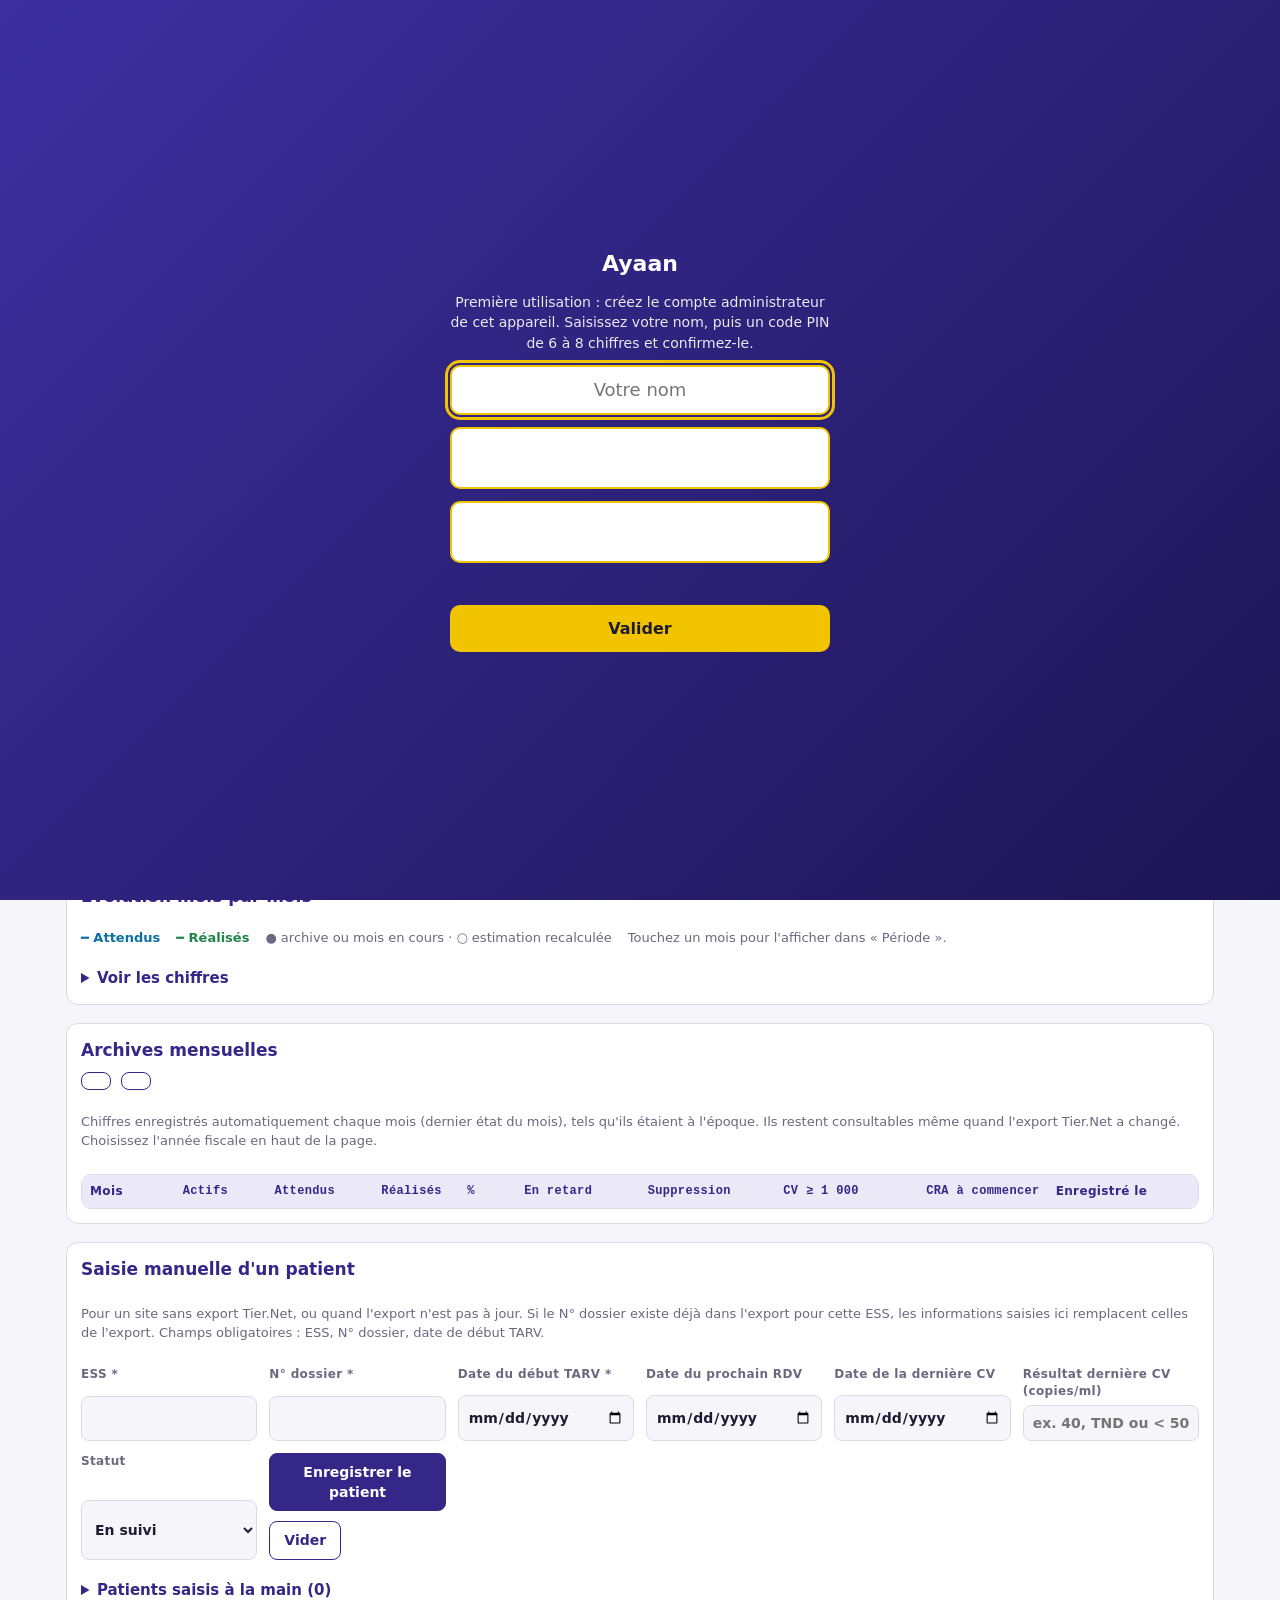
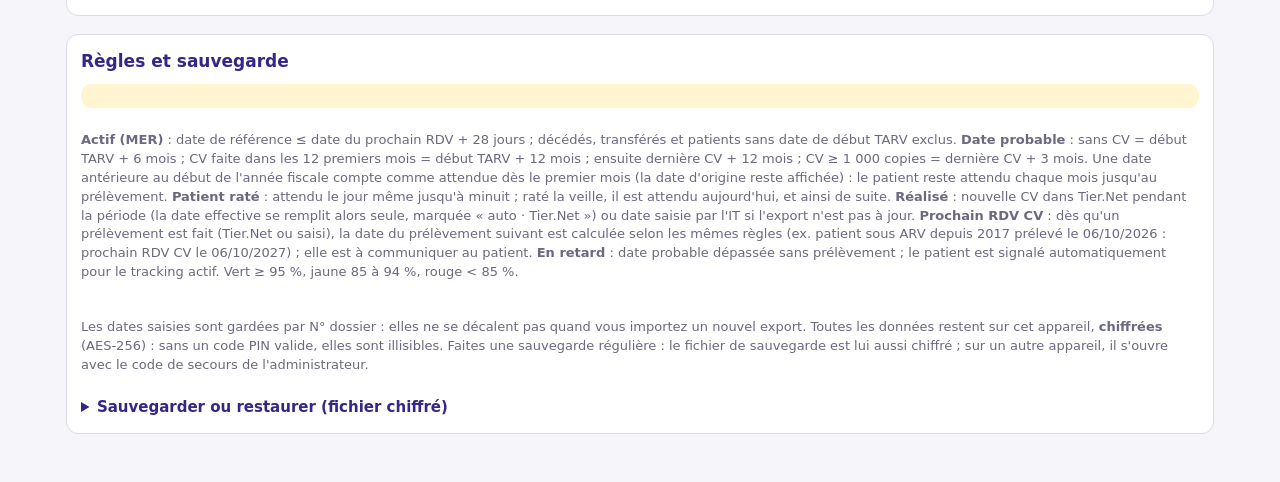
<file: index.html>
<!doctype html>
<html lang="fr">
<head>
<meta charset="utf-8">
<meta name="viewport" content="width=device-width, initial-scale=1, viewport-fit=cover">
<meta http-equiv="Content-Security-Policy" content="default-src 'self'; script-src 'self'; style-src 'self' 'unsafe-inline'; img-src 'self' data: blob:; worker-src 'self'; connect-src 'self'; font-src 'self'; manifest-src 'self'; object-src 'none'; base-uri 'none'; form-action 'none'">
<meta name="referrer" content="no-referrer">
<link rel="icon" href="[data-uri]">
<title>Ayaan Suivi CV</title>
<link rel="manifest" href="manifest.webmanifest">
<meta name="theme-color" content="#342787">
<meta name="mobile-web-app-capable" content="yes">
<meta name="apple-mobile-web-app-capable" content="yes">
<meta name="apple-mobile-web-app-status-bar-style" content="black-translucent">
<meta name="apple-mobile-web-app-title" content="Ayaan">
<link rel="apple-touch-icon" href="apple-touch-icon.png">
<link rel="stylesheet" href="ayaan.css">
<link rel="stylesheet" href="verrou.css">
<link rel="stylesheet" href="adaptatif.css">
<script type="module" src="auth.js"></script>
<script type="module" src="maj.js"></script>
<script type="module" src="app.js"></script>
<script src="accueil.js" defer></script>
</head>
<body>
<div id="pinLock" hidden role="dialog" aria-modal="true" aria-labelledby="pinT"><div class="pb">
  <h2 id="pinT">Ayaan</h2><p id="pinP"></p>
  <div id="pinCodeBox" class="code" hidden></div>
  <select id="pinCat" aria-label="Type de compte"><option value="">Choisissez votre type de compte…</option><option value="admin">1. Administrateurs</option><option value="user">2. Utilisateurs</option></select>
  <input id="pinName" type="text" autocomplete="off" maxlength="40" placeholder="Votre nom" aria-label="Votre nom" hidden>
  <input id="pinIn" type="password" inputmode="numeric" autocomplete="off" maxlength="8" aria-label="Code PIN">
  <input id="pinIn2" type="password" inputmode="numeric" autocomplete="off" maxlength="8" aria-label="Confirmer le code PIN" hidden>
  <div class="err" id="pinErr" aria-live="assertive"></div>
  <button type="button" id="pinOk">Valider</button>
  <button type="button" class="lnk" id="pinForgot">Code PIN oublié ?</button>
</div></div>
<div id="ayRights" hidden role="dialog" aria-modal="true" aria-labelledby="ayRT">
 <div class="boite">
  <h2 id="ayRT">Mes droits</h2><div id="ayRS" class="muted"></div><div id="ayRL"></div>
  <div><button class="btn ghost" type="button" id="ayRC">Fermer</button></div></div></div>


<div id="splash" role="presentation"><div class="sp"><svg xmlns="http://www.w3.org/2000/svg" viewBox="0 0 120 120" class="logo" aria-hidden="true">
  <defs>
    <linearGradient id="ag" x1="0" y1="0" x2="1" y2="1"><stop offset="0" stop-color="#4433b0"/><stop offset="1" stop-color="#231a66"/></linearGradient>
    <linearGradient id="dg" x1="0" y1="0" x2="0" y2="1"><stop offset="0" stop-color="#ffffff"/><stop offset="1" stop-color="#ece9fb"/></linearGradient>
  </defs>
  <rect x="4" y="4" width="112" height="112" rx="28" fill="url(#ag)"/>
  <path d="M60 16 C60 16 28 54 28 74 A32 32 0 0 0 92 74 C92 54 60 16 60 16 Z" fill="url(#dg)"/>
  <ellipse cx="45" cy="50" rx="4" ry="9" transform="rotate(28 45 50)" fill="#ffffff" opacity=".9"/>
  <path d="M40 62 C48 60 50 80 60 82 C66 83.5 72 83 80 83" fill="none" stroke="#342787" stroke-width="6" stroke-linecap="round" stroke-linejoin="round"/>
  <circle cx="80.5" cy="83" r="6.5" fill="#f2c400" stroke="#342787" stroke-width="2.5"/>
</svg><div class="nm">Ayaan</div><div class="sb">SUIVI CV</div></div></div>
<div id="daySum" hidden role="dialog" aria-modal="true" aria-labelledby="dsT"><div class="box">
  <div><h2 id="dsT">Aujourd'hui</h2><div class="muted" id="dsSub"></div></div>
  <div id="dsList" style="display:grid;gap:8px"></div>
  <div class="muted">Touchez une ligne pour ouvrir la liste. Le message à partager ne contient que des chiffres, aucun nom ni N° dossier.</div>
  <div class="acts"><button class="btn" type="button" id="dsWa">Envoyer par WhatsApp</button><button class="btn ghost" type="button" id="dsSms">SMS</button><button class="btn ghost" type="button" id="dsShare" hidden>Partager…</button><button class="btn ghost" type="button" id="dsCopy">Copier</button></div>
  <div class="acts"><button class="btn ghost" type="button" id="dsNotif" hidden>Activer les notifications</button><button class="btn ghost" type="button" id="dsTest" hidden>Tester la notification</button><button class="btn ghost" type="button" id="dsClose">Fermer</button></div>
  <div class="muted" id="dsNotifInfo"></div>
</div></div>
<div class="wrap">
  <header class="top">
    <div class="brandrow"><svg xmlns="http://www.w3.org/2000/svg" viewBox="0 0 120 120" class="logo" aria-hidden="true">
  <defs>
    <linearGradient id="ag" x1="0" y1="0" x2="1" y2="1"><stop offset="0" stop-color="#4433b0"/><stop offset="1" stop-color="#231a66"/></linearGradient>
    <linearGradient id="dg" x1="0" y1="0" x2="0" y2="1"><stop offset="0" stop-color="#ffffff"/><stop offset="1" stop-color="#ece9fb"/></linearGradient>
  </defs>
  <rect x="4" y="4" width="112" height="112" rx="28" fill="url(#ag)"/>
  <path d="M60 16 C60 16 28 54 28 74 A32 32 0 0 0 92 74 C92 54 60 16 60 16 Z" fill="url(#dg)"/>
  <ellipse cx="45" cy="50" rx="4" ry="9" transform="rotate(28 45 50)" fill="#ffffff" opacity=".9"/>
  <path d="M40 62 C48 60 50 80 60 82 C66 83.5 72 83 80 83" fill="none" stroke="#342787" stroke-width="6" stroke-linecap="round" stroke-linejoin="round"/>
  <circle cx="80.5" cy="83" r="6.5" fill="#f2c400" stroke="#342787" stroke-width="2.5"/>
</svg><div class="brand">
      <h1>Ayaan Suivi CV</h1><div class="who" data-who></div>
      <p>Patients actifs (définition MER), date probable du prochain prélèvement et attendus par mois et par trimestre, à partir de l'export Tier.Net. Les données restent sur cet appareil.<span id="offTag"></span></p>
    </div></div>
    <div class="row">
      <input type="file" id="file" class="fichier-cache" accept=".xlsx,.xls,.csv,application/vnd.openxmlformats-officedocument.spreadsheetml.sheet,application/vnd.ms-excel,text/csv,text/comma-separated-values" tabindex="-1" aria-hidden="true">
      <button class="btn ghost" type="button" id="btnDay">Résumé du jour</button><button class="btn ghost" type="button" data-action="verrouiller" title="Verrouiller l'application">Verrouiller</button><a class="btn ghost" href="central.html" style="text-decoration:none" data-perm="central">Ouvrir le Centralisateur</a><button class="btn ghost" id="btnRep" type="button" data-perm="rapport">Envoyer au centralisateur</button>
      <button class="btn" id="btnImport" type="button" data-perm="importer">Importer l'export Tier.Net</button><span class="muted souris-seulement"> ou glissez le fichier sur la page</span>
    </div>
  </header>

  <div id="msg"></div>

  <section class="controls" aria-label="Filtres">
    <label class="f" for="selEss">ESS<select id="selEss"></select></label>
    <label class="f" for="selPer">Période<select id="selPer"></select></label>
    <label class="f" for="dRef">Date de référence<input type="date" id="dRef"></label>
    <label class="f" for="selFy">Année fiscale<select id="selFy"></select></label>
    <label class="f" for="dFy">Début de l'année fiscale<input type="date" id="dFy"></label>
    <label class="f" for="q">Rechercher un N° dossier<input type="search" id="q" placeholder="ex. MU2903…"></label>
  </section>

  <div id="fyAlert"></div><div id="fyBanner"></div>
  <div id="track" aria-live="polite"></div>
  <section class="tiles" id="tiles" aria-label="Synthèse"></section>
  <section class="period" id="period" aria-live="polite"></section>

  <section class="panel">
    <div class="row" style="justify-content:space-between">
      <h2 id="listTitle">Patients</h2>
      <div class="row">
        <button class="btn ghost" id="btnCopy" data-perm="exporter">Copier la liste pour Excel</button>
        <button class="btn ghost" id="btnDl" hidden data-perm="exporter">Télécharger la liste (Excel)</button>
      </div>
    </div>
    <div class="chips" id="chips" role="group" aria-label="Filtrer par statut"></div>
    <div class="tw"><table class="cards"><thead><tr><th>N° dossier</th><th>ESS</th><th>Début ARV</th><th>Dernier prélèvement CV</th><th>Date probable de prélèvement</th><th>Statut</th><th>Date effective du prélèvement</th><th>Résultat CV</th><th>Date retour du résultat</th><th>Prochain RDV CV</th><th>Commentaire</th><th class="num">Retard (j)</th></tr></thead><tbody id="tb"></tbody></table></div>
    <div class="pager"><span class="muted" id="pinfo"></span><button class="btn ghost" id="prev">Précédent</button><button class="btn ghost" id="next">Suivant</button></div>
  </section>

  <section class="grid2">
    <div class="panel"><h2>Par mois</h2><div class="tw"><table><thead><tr><th>Mois</th><th class="num">Attendus</th><th class="num">Réalisés</th><th class="num">%</th></tr></thead><tbody id="tbM"></tbody></table></div></div>
    <div class="panel"><h2>Par trimestre</h2><div class="tw"><table><thead><tr><th>Trimestre</th><th class="num">Attendus</th><th class="num">Réalisés</th><th class="num">%</th></tr></thead><tbody id="tbQ"></tbody></table></div>
      <h2 style="margin-top:8px">Par ESS (période choisie)</h2><div class="tw"><table><thead><tr><th>ESS</th><th class="num">Actifs</th><th class="num">Attendus</th><th class="num">Réalisés</th><th class="num">%</th></tr></thead><tbody id="tbE"></tbody></table></div></div>
  </section>

  <section class="panel" id="evoPanel">
    <h2 id="evoTitle">Évolution mois par mois</h2>
    <div id="evoChart" role="img" aria-describedby="evoSum"></div>
    <div class="muted" style="display:flex;flex-wrap:wrap;gap:6px 16px;align-items:center"><span><b style="color:var(--bleu)">━ Attendus</b></span><span><b style="color:var(--ok)">━ Réalisés</b></span><span>● archive ou mois en cours · ○ estimation recalculée</span><span>Touchez un mois pour l'afficher dans « Période ».</span></div>
    <p id="evoSum" style="margin:0"></p>
    <details><summary>Voir les chiffres</summary><div class="tw" style="margin-top:8px"><table><thead><tr><th>Mois</th><th class="num">Attendus</th><th class="num">Réalisés</th><th class="num">%</th><th>Source</th></tr></thead><tbody id="tbEvo"></tbody></table></div></details>
  </section>

  <section class="panel" id="archPanel">
    <div class="row" style="justify-content:space-between"><h2 id="archTitle">Archives mensuelles</h2><span class="muted" id="archInfo"></span></div>
    <div class="row" data-perm="annees"><button class="btn ghost" type="button" id="fyAddNext"></button><button class="btn ghost" type="button" id="fyAddPrev"></button><span class="muted" id="fyInfo"></span></div>
    <p class="muted">Chiffres enregistrés automatiquement chaque mois (dernier état du mois), tels qu'ils étaient à l'époque. Ils restent consultables même quand l'export Tier.Net a changé. Choisissez l'année fiscale en haut de la page.</p>
    <div class="tw"><table><thead><tr><th>Mois</th><th class="num">Actifs</th><th class="num">Attendus</th><th class="num">Réalisés</th><th class="num">%</th><th class="num">En retard</th><th class="num">Suppression</th><th class="num">CV ≥ 1 000</th><th class="num">CRA à commencer</th><th>Enregistré le</th></tr></thead><tbody id="tbArch"></tbody></table></div>
  </section>

  <section class="panel" id="manPanel" data-perm="manuel">
    <h2>Saisie manuelle d'un patient</h2>
    <p class="muted">Pour un site sans export Tier.Net, ou quand l'export n'est pas à jour. Si le N° dossier existe déjà dans l'export pour cette ESS, les informations saisies ici remplacent celles de l'export. Champs obligatoires : ESS, N° dossier, date de début TARV.</p>
    <form id="manForm" class="controls" style="border:0;padding:0" autocomplete="off">
      <label class="f" for="m_ess">ESS *<input type="text" id="m_ess" list="essList" required></label>
      <datalist id="essList"></datalist>
      <label class="f" for="m_dos">N° dossier *<input type="text" id="m_dos" required></label>
      <label class="f" for="m_deb">Date du début TARV *<input type="date" id="m_deb" required></label>
      <label class="f" for="m_rdv">Date du prochain RDV<input type="date" id="m_rdv"></label>
      <label class="f" for="m_cvd">Date de la dernière CV<input type="date" id="m_cvd"></label>
      <label class="f" for="m_cvr">Résultat dernière CV (copies/ml)<input type="text" id="m_cvr" inputmode="numeric" placeholder="ex. 40, TND ou &lt; 50"></label>
      <label class="f" for="m_sta">Statut<select id="m_sta"><option value="">En suivi</option><option>Décédé</option><option>Transféré/Déplacé</option><option>Perdu de vue</option></select></label>
      <div class="row" style="align-self:end"><button class="btn" type="submit" id="m_save">Enregistrer le patient</button><button class="btn ghost" type="button" id="m_reset">Vider</button></div>
    </form>
    <div id="m_msg" class="muted"></div>
    <details id="manDet"><summary id="manSum">Patients saisis à la main (0)</summary>
      <div class="tw" style="margin-top:8px"><table><thead><tr><th>ESS</th><th>N° dossier</th><th>Début TARV</th><th>Prochain RDV</th><th>Dernière CV</th><th class="num">Résultat</th><th>Statut</th><th>Source</th><th></th></tr></thead><tbody id="tbMan"></tbody></table></div>
    </details>
  </section>

  <section class="panel">
    <h2>Règles et sauvegarde</h2>
    <div id="etatStockage" class="alert info" role="status"></div>
    <p class="muted"><b>Actif (MER)</b> : date de référence ≤ date du prochain RDV + 28 jours ; décédés, transférés et patients sans date de début TARV exclus. <b>Date probable</b> : sans CV = début TARV + 6 mois ; CV faite dans les 12 premiers mois = début TARV + 12 mois ; ensuite dernière CV + 12 mois ; CV ≥ 1 000 copies = dernière CV + 3 mois. Une date antérieure au début de l'année fiscale compte comme attendue dès le premier mois (la date d'origine reste affichée) : le patient reste attendu chaque mois jusqu'au prélèvement. <b>Patient raté</b> : attendu le jour même jusqu'à minuit ; raté la veille, il est attendu aujourd'hui, et ainsi de suite. <b>Réalisé</b> : nouvelle CV dans Tier.Net pendant la période (la date effective se remplit alors seule, marquée « auto · Tier.Net ») ou date saisie par l'IT si l'export n'est pas à jour. <b>Prochain RDV CV</b> : dès qu'un prélèvement est fait (Tier.Net ou saisi), la date du prélèvement suivant est calculée selon les mêmes règles (ex. patient sous ARV depuis 2017 prélevé le 06/10/2026 : prochain RDV CV le 06/10/2027) ; elle est à communiquer au patient. <b>En retard</b> : date probable dépassée sans prélèvement ; le patient est signalé automatiquement pour le tracking actif. Vert ≥ 95 %, jaune 85 à 94 %, rouge &lt; 85 %.</p>
    <p class="muted">Les dates saisies sont gardées par N° dossier : elles ne se décalent pas quand vous importez un nouvel export. Toutes les données restent sur cet appareil, <b>chiffrées</b> (AES-256) : sans un code PIN valide, elles sont illisibles. Faites une sauvegarde régulière : le fichier de sauvegarde est lui aussi chiffré ; sur un autre appareil, il s'ouvre avec le code de secours de l'administrateur.</p>
    <details><summary>Sauvegarder ou restaurer (fichier chiffré)</summary>
      <div class="row mt8"><button class="btn ghost" id="btnBkDl" data-perm="sauvegarde">Enregistrer la sauvegarde chiffrée (fichier)</button><button class="btn ghost" id="btnBack" data-perm="sauvegarde">Copier la sauvegarde chiffrée</button><input type="file" id="bkFile" class="fichier-cache" tabindex="-1" aria-hidden="true"><button class="btn ghost" id="btnBkUp" data-perm="restaurer">Restaurer depuis un fichier</button><button class="btn ghost" id="btnRest" data-perm="restaurer">Restaurer depuis le texte collé</button><button class="btn ghost" id="btnClear" data-perm="effacer">Effacer les données de cet appareil</button><button class="btn ghost" type="button" data-action="changer-pin">Changer le code PIN</button></div>
      <label class="f mt8" for="bk">Texte de sauvegarde chiffré (illisible sans Ayaan ; à coller dans un courriel ou un fichier texte pour le garder)<textarea id="bk" spellcheck="false"></textarea></label>
      <label class="f mt8" for="bkCode" id="bkCodeLab" hidden>Sauvegarde venant d'un autre appareil : code de secours de cet appareil d'origine<input type="text" id="bkCode" maxlength="9" autocomplete="off" placeholder="ABCD-1234"></label>
      <div id="bkmsg" class="muted" aria-live="polite"></div>
    </details>
  </section>
  <section class="panel" id="usrPanel" data-perm="utilisateurs" hidden>
    <h2>Utilisateurs de cet appareil</h2>
    <p class="muted">Chaque personne a son propre code PIN ; son rôle décide de ce qu'elle peut faire (matrice ci-dessous). À la connexion, les administrateurs choisissent « 1. Administrateurs », les autres « 2. Utilisateurs ». Réservé à l'administrateur.</p>
    <form id="usrForm" class="controls" style="border:0;padding:0" autocomplete="off">
      <input type="hidden" id="u_id">
      <label class="f" for="u_nom">Nom *<input type="text" id="u_nom" maxlength="40" required></label>
      <label class="f" for="u_role">Rôle *<select id="u_role"><option value="prest">Prestataire CV</option><option value="gest">Gestionnaire de données</option><option value="sup">Superviseur de site</option><option value="admin">Administrateur</option></select></label>
      <label class="f" for="u_pin"><span id="u_pinLab">Code PIN de départ *</span><input type="password" id="u_pin" inputmode="numeric" maxlength="8" autocomplete="new-password" placeholder="6 à 8 chiffres"></label>
      <div class="row" style="align-self:end"><button class="btn" type="submit" id="u_save">Ajouter l'utilisateur</button><button class="btn ghost" type="button" id="u_reset">Annuler</button></div>
    </form>
    <div id="u_msg" class="muted"></div>
    <div class="tw"><table><thead><tr><th>Nom</th><th>Rôle</th><th>Créé le</th><th></th></tr></thead><tbody id="tbUsr"></tbody></table></div>
    <details open><summary>Matrice d'accès : ce que chaque rôle peut faire</summary><div class="tw" style="margin-top:8px" id="usrMatrix"></div></details>
  </section>
</div>


</body>
</html>
</file>
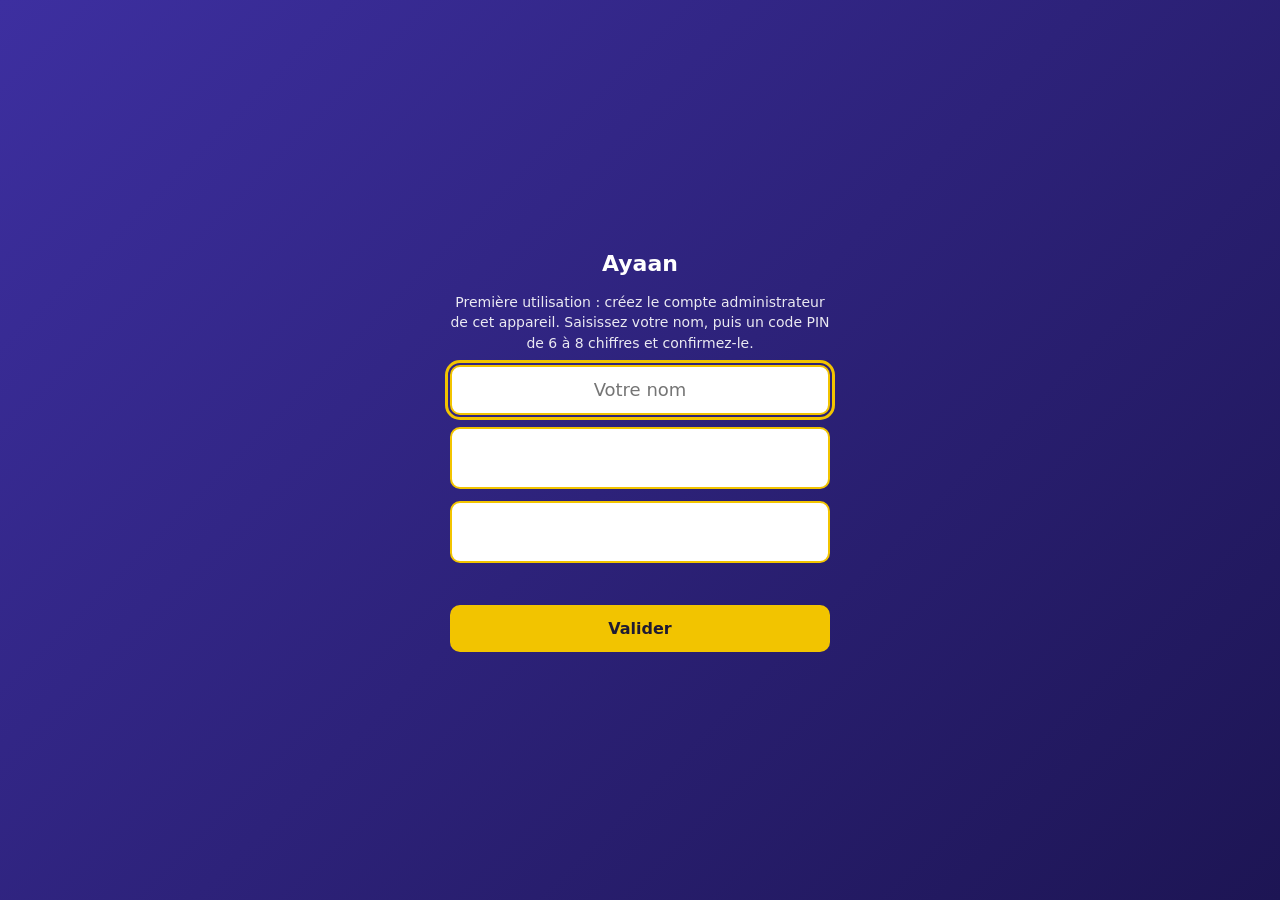
<file: central.html>
<!doctype html>
<html lang="fr">
<head>
<meta charset="utf-8">
<meta name="viewport" content="width=device-width, initial-scale=1, viewport-fit=cover">
<meta http-equiv="Content-Security-Policy" content="default-src 'self'; script-src 'self'; style-src 'self' 'unsafe-inline'; img-src 'self' data: blob:; worker-src 'self'; connect-src 'self'; font-src 'self'; manifest-src 'self'; object-src 'none'; base-uri 'none'; form-action 'none'">
<meta name="referrer" content="no-referrer">
<link rel="icon" href="[data-uri]">
<title>Ayaan Centralisateur</title>
<link rel="manifest" href="central.webmanifest">
<meta name="theme-color" content="#342787">
<meta name="mobile-web-app-capable" content="yes">
<meta name="apple-mobile-web-app-capable" content="yes">
<meta name="apple-mobile-web-app-status-bar-style" content="black-translucent">
<meta name="apple-mobile-web-app-title" content="Ayaan Central">
<link rel="apple-touch-icon" href="apple-touch-icon.png">
<link rel="stylesheet" href="central.css">
<link rel="stylesheet" href="verrou.css">
<link rel="stylesheet" href="adaptatif.css">
<script type="module" src="auth.js"></script>
<script type="module" src="maj.js"></script>
<script type="module" src="central.js"></script>
<script src="accueil.js" defer></script>
</head>
<body data-need="central">
<div id="pinLock" hidden role="dialog" aria-modal="true" aria-labelledby="pinT"><div class="pb">
  <h2 id="pinT">Ayaan</h2><p id="pinP"></p>
  <div id="pinCodeBox" class="code" hidden></div>
  <select id="pinCat" aria-label="Type de compte"><option value="">Choisissez votre type de compte…</option><option value="admin">1. Administrateurs</option><option value="user">2. Utilisateurs</option></select>
  <input id="pinName" type="text" autocomplete="off" maxlength="40" placeholder="Votre nom" aria-label="Votre nom" hidden>
  <input id="pinIn" type="password" inputmode="numeric" autocomplete="off" maxlength="8" aria-label="Code PIN">
  <input id="pinIn2" type="password" inputmode="numeric" autocomplete="off" maxlength="8" aria-label="Confirmer le code PIN" hidden>
  <div class="err" id="pinErr" aria-live="assertive"></div>
  <button type="button" id="pinOk">Valider</button>
  <button type="button" class="lnk" id="pinForgot">Code PIN oublié ?</button>
</div></div>
<div id="ayRights" hidden role="dialog" aria-modal="true" aria-labelledby="ayRT">
 <div class="boite">
  <h2 id="ayRT">Mes droits</h2><div id="ayRS" class="muted"></div><div id="ayRL"></div>
  <div><button class="btn ghost" type="button" id="ayRC">Fermer</button></div></div></div>

<div id="splash" role="presentation"><div class="sp"><svg xmlns="http://www.w3.org/2000/svg" viewBox="0 0 120 120" class="logo" aria-hidden="true">
  <defs>
    <linearGradient id="ag" x1="0" y1="0" x2="1" y2="1"><stop offset="0" stop-color="#4433b0"/><stop offset="1" stop-color="#231a66"/></linearGradient>
    <linearGradient id="dg" x1="0" y1="0" x2="0" y2="1"><stop offset="0" stop-color="#ffffff"/><stop offset="1" stop-color="#ece9fb"/></linearGradient>
  </defs>
  <rect x="4" y="4" width="112" height="112" rx="28" fill="url(#ag)"/>
  <path d="M60 16 C60 16 28 54 28 74 A32 32 0 0 0 92 74 C92 54 60 16 60 16 Z" fill="url(#dg)"/>
  <ellipse cx="45" cy="50" rx="4" ry="9" transform="rotate(28 45 50)" fill="#ffffff" opacity=".9"/>
  <path d="M40 62 C48 60 50 80 60 82 C66 83.5 72 83 80 83" fill="none" stroke="#342787" stroke-width="6" stroke-linecap="round" stroke-linejoin="round"/>
  <circle cx="80.5" cy="83" r="6.5" fill="#f2c400" stroke="#342787" stroke-width="2.5"/>
</svg><div class="nm">Ayaan</div><div class="sb">CENTRALISATEUR</div></div></div>
<div class="wrap">
  <header class="top">
    <div class="brandrow"><svg xmlns="http://www.w3.org/2000/svg" viewBox="0 0 120 120" class="logo" aria-hidden="true">
  <defs>
    <linearGradient id="ag" x1="0" y1="0" x2="1" y2="1"><stop offset="0" stop-color="#4433b0"/><stop offset="1" stop-color="#231a66"/></linearGradient>
    <linearGradient id="dg" x1="0" y1="0" x2="0" y2="1"><stop offset="0" stop-color="#ffffff"/><stop offset="1" stop-color="#ece9fb"/></linearGradient>
  </defs>
  <rect x="4" y="4" width="112" height="112" rx="28" fill="url(#ag)"/>
  <path d="M60 16 C60 16 28 54 28 74 A32 32 0 0 0 92 74 C92 54 60 16 60 16 Z" fill="url(#dg)"/>
  <ellipse cx="45" cy="50" rx="4" ry="9" transform="rotate(28 45 50)" fill="#ffffff" opacity=".9"/>
  <path d="M40 62 C48 60 50 80 60 82 C66 83.5 72 83 80 83" fill="none" stroke="#342787" stroke-width="6" stroke-linecap="round" stroke-linejoin="round"/>
  <circle cx="80.5" cy="83" r="6.5" fill="#f2c400" stroke="#342787" stroke-width="2.5"/>
</svg><div class="brand">
      <small>Charge virale</small>
      <h1>Ayaan Centralisateur</h1><div class="who" data-who></div>
      <p>Tableau de bord de toutes les ESS à partir des rapports envoyés par Ayaan Suivi CV. Fonctionne sans Internet ; les données restent sur cet ordinateur.</p>
    </div></div>
    <div class="row">
      <input type="file" id="files" class="fichier-cache" multiple tabindex="-1" aria-hidden="true">
      <button class="btn ghost" type="button" data-action="verrouiller">Verrouiller</button><a class="btn ghost" href="index.html" style="text-decoration:none">Ouvrir Ayaan Suivi CV</a><button class="btn" id="btnImp" type="button" data-perm="c_importer">Importer des rapports</button>
    </div>
  </header>
  <div id="msg"></div>

  <section class="panel" style="grid-template-columns:repeat(auto-fit,minmax(180px,1fr))">
    <label class="f" for="selZone">Zone de santé<select id="selZone"></select></label>
    <label class="f" for="selFyC">Année fiscale<select id="selFyC"></select></label>
    <label class="f" for="selMonth">Mois<select id="selMonth"></select></label>
    <label class="f" for="selStale">Rapport considéré ancien après<select id="selStale"><option value="7">7 jours</option><option value="14" selected>14 jours</option><option value="30">30 jours</option></select></label>
  </section>

  <section class="tiles" id="tiles"></section>

  <section class="panel">
    <h2 id="tTitle">Situation par site</h2>
    <p class="muted">Cliquez sur une ligne pour voir l'évolution du site. Dernier rapport reçu de chaque ESS ; la tendance compare le nombre de patients en retard au rapport précédent.</p>
    <div class="tw"><table><thead><tr><th>ESS</th><th>Zone</th><th>Dernier rapport</th><th class="num">Actifs</th><th class="num">Attendus</th><th class="num">Réalisés</th><th class="num">%</th><th class="num">En retard</th><th>Tendance</th><th class="num">CV à jour</th><th class="num">Suppression</th><th class="num">CV ≥ 1 000</th><th>Évolution % (12 mois)</th></tr></thead><tbody id="tbS"></tbody></table></div>
  </section>

  <section class="panel">
    <h2>Par zone de santé</h2>
    <div class="tw"><table><thead><tr><th>Zone</th><th class="num">ESS</th><th class="num">Actifs</th><th class="num">Attendus</th><th class="num">Réalisés</th><th class="num">%</th><th class="num">En retard</th><th class="num">Suppression</th><th class="num">CV ≥ 1 000</th></tr></thead><tbody id="tbZ"></tbody></table></div>
  </section>

  <section class="panel" id="detail" hidden>
    <div class="row" style="justify-content:space-between"><h2 id="dTitle"></h2><span class="muted" id="dSub"></span></div>
    <div class="grid2">
      <div><h3 class="muted" style="margin:0 0 6px">Attendus et réalisés par mois (dernier rapport)</h3><div id="chM"></div><div class="legend"><span><i style="background:var(--violet-soft);border:1px solid var(--violet)"></i>Attendus</span><span><i style="background:var(--ok)"></i>Réalisés</span></div></div>
      <div><h3 class="muted" style="margin:0 0 6px">Évolution d'un rapport à l'autre</h3><div id="chH"></div><div class="legend"><span><i style="background:var(--bad)"></i>En retard</span><span><i style="background:var(--violet)"></i>Actifs</span></div></div>
    </div>
    <div class="row" style="justify-content:space-between"><h3 style="margin:0;color:var(--bad);font-size:15px" id="lTitle">Patients en retard (tracking actif)</h3><button class="btn ghost" id="btnCopyLate" type="button" data-perm="exporter">Copier la liste</button></div>
    <div class="tw" style="max-height:360px"><table><thead><tr><th>N° dossier</th><th>Date probable</th><th class="num">Retard (j)</th><th>Prochain RDV ARV</th></tr></thead><tbody id="tbL"></tbody></table></div>
  </section>

  <section class="panel">
    <h2>Rapports reçus et sauvegarde</h2>
    <details data-perm="c_importer"><summary>Coller un rapport reçu en texte</summary>
      <textarea id="paste" placeholder="Collez ici le texte du rapport (copié depuis Ayaan Suivi CV en ligne)"></textarea>
      <div class="row" style="margin-top:6px"><button class="btn ghost" id="btnPaste" type="button">Ajouter ce rapport</button></div>
    </details>
    <details><summary>Historique des rapports</summary><div class="tw" style="margin-top:8px;max-height:300px"><table><thead><tr><th>ESS</th><th>Date du rapport</th><th>Envoyé par</th><th>Reçu le</th><th class="num">Actifs</th><th class="num">En retard</th><th></th></tr></thead><tbody id="tbH"></tbody></table></div></details>
    <div class="row"><button class="btn ghost" id="btnSave" type="button" data-perm="sauvegarde">Enregistrer une sauvegarde chiffrée (fichier)</button><button class="btn ghost" id="btnRestore" type="button" data-perm="restaurer">Restaurer une sauvegarde</button><input type="file" id="bkf" class="fichier-cache" tabindex="-1" aria-hidden="true"><button class="btn ghost" id="btnClear" type="button" data-perm="effacer">Tout effacer</button><button class="btn ghost" type="button" data-action="changer-pin">Changer le code PIN</button></div>
    <div class="row" id="bkCodeCLab" hidden><label class="f" for="bkCodeC">Code de secours de l'ordinateur d'origine<input type="text" id="bkCodeC" maxlength="9" autocomplete="off" placeholder="ABCD-1234"></label><button class="btn" type="button" id="bkCodeOk">Valider le code</button></div>
    <div class="muted" id="bmsg" aria-live="polite"></div>
  </section>
</div>
</body>
</html>
</file>
<file: ayaan.css>
/* Layout : barre d'outils + tuiles de synthèse + liste de travail patient par patient, puis tableaux mensuels/trimestriels */
:root{
  --bg:#f6f5fa; --panel:#ffffff; --ink:#1f1b33; --muted:#6b6880; --line:#dcd9e8;
  --violet:#342787; --violet-soft:#ebe8f7; --jaune:#f2c400; --jaune-soft:#fff6d1; --bleu:#0b6fa6;
  --ok:#1e8449; --ok-soft:#d8f0df; --warn:#9a6b00; --warn-soft:#fff1c2; --bad:#b42318; --bad-soft:#f9dcd8;
  --f-body:"Fira Sans",system-ui,-apple-system,"Segoe UI",sans-serif; --f-num:"Fira Code",ui-monospace,Menlo,monospace;
}
@media (prefers-color-scheme: dark){:root:not([data-theme="light"]){
  --bg:#14121f; --panel:#1d1a2c; --ink:#ecebf5; --muted:#a29fb8; --line:#34304a;
  --violet:#a99cf2; --violet-soft:#2a2545; --jaune:#f2c400; --jaune-soft:#3a3214; --bleu:#5fb4e6;
  --ok:#6fd08f; --ok-soft:#173523; --warn:#f2c94c; --warn-soft:#3a3014; --bad:#ff8a7a; --bad-soft:#41201c; color-scheme:dark}}
:root[data-theme="dark"]{
  --bg:#14121f; --panel:#1d1a2c; --ink:#ecebf5; --muted:#a29fb8; --line:#34304a;
  --violet:#a99cf2; --violet-soft:#2a2545; --jaune:#f2c400; --jaune-soft:#3a3214; --bleu:#5fb4e6;
  --ok:#6fd08f; --ok-soft:#173523; --warn:#f2c94c; --warn-soft:#3a3014; --bad:#ff8a7a; --bad-soft:#41201c; color-scheme:dark}
*{box-sizing:border-box}
body{background:var(--bg);color:var(--ink);font-family:var(--f-body);font-size:15px;line-height:1.45}
.wrap{max-width:1180px;margin:0 auto;padding-left:max(16px,env(safe-area-inset-left,0px));padding-right:max(16px,env(safe-area-inset-right,0px));padding-block:20px 48px;display:grid;gap:18px}
header.top{display:flex;flex-wrap:wrap;gap:12px 20px;align-items:flex-end;justify-content:space-between;border-bottom:3px solid var(--jaune);padding-bottom:12px}
.brand small{display:block;font-size:12px;letter-spacing:.12em;text-transform:uppercase;color:var(--bleu);font-weight:600}
.brand h1{margin:2px 0 0;font-size:26px;color:var(--violet);text-wrap:balance}
.brand p{margin:4px 0 0;color:var(--muted);font-size:13px;max-width:62ch}
.btn{font:inherit;font-weight:600;font-size:14px;border-radius:8px;border:1px solid var(--violet);background:var(--violet);color:#fff;padding:8px 14px;cursor:pointer}
:root[data-theme="dark"] .btn{color:#14121f}
@media (prefers-color-scheme: dark){:root:not([data-theme="light"]) .btn{color:#14121f}}
.btn.ghost{background:transparent;color:var(--violet)}
.btn:focus-visible,select:focus-visible,input:focus-visible{outline:3px solid var(--jaune);outline-offset:2px}
.row{display:flex;flex-wrap:wrap;gap:10px;align-items:center}
.controls{background:var(--panel);border:1px solid var(--line);border-radius:12px;padding:14px;display:grid;grid-template-columns:repeat(auto-fit,minmax(170px,1fr));gap:12px}
label.f{display:grid;gap:4px;font-size:12px;color:var(--muted);font-weight:600;letter-spacing:.03em}
select,input[type=date],input[type=text],input[type=search],textarea{font:inherit;font-size:14px;color:var(--ink);background:var(--bg);border:1px solid var(--line);border-radius:8px;padding:7px 9px;min-width:0;width:100%}
.alert{border-radius:10px;padding:12px 14px;font-size:14px}
.alert.bad{background:var(--bad-soft);color:var(--bad);font-weight:600}
.alert.info{background:var(--jaune-soft);color:var(--ink)}
.tiles{display:grid;grid-template-columns:repeat(auto-fit,minmax(170px,1fr));gap:12px}
.tile{background:var(--panel);border:1px solid var(--line);border-radius:12px;padding:12px 14px;display:grid;gap:2px}
.tile b{font-family:var(--f-num);font-size:30px;font-weight:500;font-variant-numeric:tabular-nums}
.tile span{font-size:13px;color:var(--muted)}
.tile.v b{color:var(--violet)} .tile.o b{color:var(--ok)} .tile.r b{color:var(--bad)} .tile.j b{color:var(--warn)}
.period{background:var(--violet);color:#fff;border-radius:12px;padding:14px 16px;display:flex;flex-wrap:wrap;gap:8px 28px;align-items:baseline}
:root[data-theme="dark"] .period{color:#14121f}
@media (prefers-color-scheme: dark){:root:not([data-theme="light"]) .period{color:#14121f}}
.period h2{margin:0;font-size:16px;flex-basis:100%}
.period .n{font-family:var(--f-num);font-size:26px;font-variant-numeric:tabular-nums}
.period .l{font-size:12px;opacity:.85;display:block}
.panel{background:var(--panel);border:1px solid var(--line);border-radius:12px;padding:14px;display:grid;gap:10px;min-width:0}
.panel h2{margin:0;font-size:17px;color:var(--violet)}
.chips{display:flex;flex-wrap:wrap;gap:6px}
.chip{font:inherit;font-size:13px;border:1px solid var(--line);background:var(--bg);color:var(--ink);border-radius:999px;padding:4px 11px;cursor:pointer}
.chip[aria-pressed="true"]{background:var(--violet-soft);border-color:var(--violet);color:var(--violet);font-weight:600}
.tw{overflow-x:auto;border:1px solid var(--line);border-radius:10px}
table{border-collapse:collapse;width:100%;font-size:14px}
th{background:var(--violet-soft);color:var(--violet);text-align:left;font-size:12px;letter-spacing:.03em;padding:8px;white-space:nowrap;position:sticky;top:0}
td{border-top:1px solid var(--line);padding:6px 8px;vertical-align:middle}
td.num,th.num{text-align:right;font-family:var(--f-num);font-variant-numeric:tabular-nums}
td input{padding:5px 7px}
.track{display:inline-block;margin-top:3px;font-size:11px;font-weight:700;letter-spacing:.04em;text-transform:uppercase;color:var(--bad)}
tr.late td:first-child{box-shadow:inset 3px 0 0 var(--bad)}
.pill{display:inline-block;font-size:12px;font-weight:600;border-radius:999px;padding:2px 9px;white-space:nowrap}
.p-ok{background:var(--ok-soft);color:var(--ok)} .p-bad{background:var(--bad-soft);color:var(--bad)} .p-warn{background:var(--warn-soft);color:var(--warn)} .p-mut{background:var(--bg);color:var(--muted);border:1px solid var(--line)}
.res{display:grid;gap:3px;min-width:118px}.res input{width:110px}
.p-cra{background:var(--bad);color:#fff}
.tile b.pct-ok{color:var(--ok)} .tile b.pct-warn{color:var(--warn)} .tile b.pct-bad{color:var(--bad)}
.pct-ok{color:var(--ok);font-weight:700} .pct-warn{color:var(--warn);font-weight:700} .pct-bad{color:var(--bad);font-weight:700}
.grid2{display:grid;grid-template-columns:repeat(auto-fit,minmax(320px,1fr));gap:18px}
.muted{color:var(--muted);font-size:13px}
.ex{background:var(--jaune);color:#1f1b33;font-size:12px;font-weight:700;border-radius:6px;padding:2px 8px;letter-spacing:.05em;text-transform:uppercase}
details summary{cursor:pointer;font-weight:600;color:var(--violet)}
textarea{min-height:90px;font-family:var(--f-num);font-size:12px}
.pager{display:flex;gap:8px;align-items:center;justify-content:flex-end}
@media (prefers-reduced-motion: reduce){*{transition:none!important}}

.logo{width:56px;height:56px;flex:none}
.brandrow{display:flex;gap:14px;align-items:center}

@media (max-width:700px){
  .tw:has(table.cards){overflow:visible;border:0}
  table.cards thead{display:none}
  table.cards,table.cards tbody{display:block}
  table.cards tr{display:grid;grid-template-columns:1fr 1fr;gap:6px 12px;padding:12px;margin-bottom:10px;background:var(--panel);border:1px solid var(--line);border-radius:12px}
  table.cards tr.late{border-left:5px solid var(--bad)}
  table.cards tr.late td:first-child{box-shadow:none}
  table.cards td{border:0;padding:0;text-align:left!important;min-width:0}
  table.cards td::before{content:attr(data-l);display:block;font-size:11px;font-weight:600;letter-spacing:.03em;color:var(--muted);font-family:var(--f-body)}
  table.cards td:nth-child(1){order:-2;font-size:16px}
  table.cards td:nth-child(6){order:-1;justify-self:end;text-align:right!important}
  table.cards td:nth-child(1)::before,table.cards td:nth-child(6)::before{content:none}
  table.cards td:nth-child(7),table.cards td:nth-child(8),table.cards td:nth-child(9),table.cards td:nth-child(11){grid-column:1/-1}
  table.cards td:empty{display:none}
  table.cards td input{width:100%!important;font-size:16px;padding:9px 10px}
  table.cards .res{min-width:0}
  table.cards td[colspan]{grid-column:1/-1}
}

#daySum{position:fixed;inset:0;z-index:90;background:rgba(20,18,31,.55);display:grid;place-items:center;padding:16px}
#daySum[hidden]{display:none!important}
#daySum .box{background:var(--panel);color:var(--ink);border-radius:16px;width:min(460px,100%);padding:18px;display:grid;gap:12px;border-top:6px solid var(--jaune);max-height:92vh;overflow:auto}
#daySum h2{margin:0;color:var(--violet);font-size:20px}
#daySum .it{display:flex;align-items:center;gap:12px;border:1px solid var(--line);border-radius:12px;padding:10px 12px;background:var(--bg);cursor:pointer;font:inherit;color:inherit;text-align:left;width:100%}
#daySum .it b{font-family:var(--f-num);font-size:26px;min-width:52px;text-align:right}
#daySum .it span{font-size:14px}
#daySum .acts{display:flex;flex-wrap:wrap;gap:8px}
.panel>*,details{min-width:0;max-width:100%}
#msg{position:sticky;top:0;z-index:20}#msg:empty{display:none}
#splash{position:fixed;inset:0;z-index:50;display:grid;place-items:center;background:linear-gradient(135deg,#3d2fa0,#1d1554);color:#fff;transition:opacity .45s ease}
#splash.out{opacity:0;pointer-events:none}
#splash .sp{display:grid;justify-items:center;gap:14px;text-align:center}
#splash .logo{width:132px;height:132px;animation:pop .7s cubic-bezier(.2,.9,.3,1.3) both;filter:drop-shadow(0 12px 28px rgba(0,0,0,.35))}
#splash .nm{font-size:40px;font-weight:800;letter-spacing:-.5px;animation:up .6s .25s both}
#splash .sb{font-size:14px;font-weight:700;letter-spacing:.3em;color:#f2c400;animation:up .6s .4s both}
#splash .org{font-size:12px;opacity:.75;animation:up .6s .55s both}
@keyframes pop{from{transform:scale(.4) rotate(-8deg);opacity:0}to{transform:none;opacity:1}}
@keyframes up{from{transform:translateY(10px);opacity:0}to{transform:none;opacity:1}}
@media (prefers-reduced-motion: reduce){#splash .logo,#splash .nm,#splash .sb,#splash .org{animation:none}}
:root{color-scheme:light}body{margin:0}[hidden]{display:none!important}@media (prefers-color-scheme: dark){:root:not([data-theme="light"]){color-scheme:dark}}.mt8{margin-top:8px}
</file>
<file: verrou.css>
#pinLock{position:fixed;inset:0;z-index:100;display:grid;place-items:center;background:linear-gradient(135deg,#3d2fa0,#1d1554);color:#fff;padding:16px;overflow:auto}
#pinLock[hidden]{display:none!important}
#pinLock .pb{width:min(380px,100%);display:grid;gap:12px;text-align:center}
#pinLock h2{margin:0;font-size:22px}
#pinLock p{margin:0;font-size:14px;opacity:.9}
#pinLock input{font:inherit;font-size:26px;letter-spacing:.4em;text-align:center;padding:10px;border-radius:10px;border:2px solid #f2c400;background:#fff;color:#1f1b33;width:100%}
#pinLock input#pinName{font-size:18px;letter-spacing:0}
#pinLock button{font:inherit;font-weight:700;font-size:16px;border-radius:10px;border:0;padding:12px;background:#f2c400;color:#1f1b33;cursor:pointer}
#pinLock button.lnk{background:transparent;color:#fff;text-decoration:underline;font-weight:500;font-size:14px;padding:4px}
#pinLock .err{color:#ffb4a8;font-weight:700;min-height:1.2em}
#pinLock .code{font-family:ui-monospace,Menlo,monospace;font-size:26px;letter-spacing:.15em;background:#fff;color:#342787;border-radius:10px;padding:10px}
.who{font-size:12px;color:var(--muted);font-weight:600}
.who b{color:var(--violet)}
#ayRights[hidden]{display:none!important}.rgt{display:flex;gap:8px;align-items:flex-start;padding:5px 0;border-bottom:1px solid var(--line);font-size:14px}.rgt b{min-width:38px}.rgt .y{color:var(--ok)}.rgt .n{color:var(--bad)}
.mx{border-collapse:collapse;width:100%;font-size:13px}.mx th{background:var(--violet-soft);color:var(--violet);padding:6px;text-align:left;font-size:12px}.mx td{border-top:1px solid var(--line);padding:5px 6px}.mx td.c{text-align:center;font-weight:700}.mx td.c.y{color:var(--ok);background:var(--ok-soft)}.mx td.c.n{color:var(--bad);background:var(--bad-soft)}.mx tr.g td{background:var(--violet-soft);color:var(--violet);font-weight:700}
/* Ajouts v15 (remplacent des styles écrits dans le HTML, interdits par la politique de sécurité) */
#pinLock select{font:inherit;font-size:17px;padding:11px;border-radius:10px;border:2px solid #f2c400;background:#fff;color:#1f1b33;width:100%}
#pinLock button:disabled{opacity:.6;cursor:wait}
#ayRights{position:fixed;inset:0;z-index:95;background:rgba(20,18,31,.55);display:grid;place-items:center;padding:16px}
#ayRights .boite{background:var(--panel);color:var(--ink);border-radius:16px;width:min(560px,100%);max-height:90vh;overflow:auto;padding:18px;border-top:6px solid var(--jaune);display:grid;gap:10px}
#ayRights h2{margin:0;color:var(--violet);font-size:20px}
.rgt-g{font-weight:700;color:var(--violet);margin-top:8px}
.mx th.c{text-align:center}
.lien-droits{font:inherit;font-size:12px;background:none;border:0;color:var(--bleu);text-decoration:underline;cursor:pointer;padding:0}
#majBandeau{position:fixed;left:12px;right:12px;bottom:12px;z-index:80;background:#342787;color:#fff;border-radius:12px;padding:12px 14px;display:flex;flex-wrap:wrap;gap:10px;align-items:center;justify-content:space-between;box-shadow:0 6px 24px rgba(0,0,0,.25);border-top:4px solid #f2c400}
#majBandeau[hidden]{display:none!important}
#majBandeau button{font:inherit;font-weight:700;border:0;border-radius:8px;padding:8px 14px;background:#f2c400;color:#1f1b33;cursor:pointer}
#majBandeau .plus-tard{background:transparent;color:#fff;text-decoration:underline;font-weight:500}
</file>
<file: adaptatif.css>
/* =====================================================================
   Ayaan · adaptatif.css — un seul code pour tous les écrans
   Chargé en DERNIER par index.html et central.html.

   On adapte selon la façon d'interagir, pas selon la marque de l'appareil :
   - (pointer: coarse) : écran tactile → grosses cibles pour le pouce
     (au moins 44 × 44 px, recommandation Apple et Google) ;
   - (hover: hover) and (pointer: fine) : souris → effets au survol ;
   - :focus-visible : clavier → contour jaune bien visible.
   ===================================================================== */

/* ---------- Pour tous les écrans ---------- */
html { -webkit-text-size-adjust: 100%; text-size-adjust: 100%; }
body { -webkit-tap-highlight-color: rgba(52, 39, 135, .18); }
/* Supprime le délai du double-toucher (zoom) sur les boutons, sans empêcher le zoom à deux doigts */
button, .btn, .chip, a, label, summary, select, input, textarea, [data-action], tr.click { touch-action: manipulation; }

/* iPhone avec encoche / barre d'accueil (application installée en plein écran) */
.wrap { padding-top: max(20px, env(safe-area-inset-top, 0px)); padding-bottom: max(48px, calc(env(safe-area-inset-bottom, 0px) + 24px)); }
#pinLock { padding: max(16px, env(safe-area-inset-top, 0px)) max(16px, env(safe-area-inset-right, 0px)) max(16px, env(safe-area-inset-bottom, 0px)) max(16px, env(safe-area-inset-left, 0px)); }
#majBandeau { bottom: max(12px, env(safe-area-inset-bottom, 0px)); }

/* Champ fichier : présent (accessible aux lecteurs d'écran et aux sélecteurs
   de fichiers des téléphones) mais invisible. Jamais display:none. */
.fichier-cache { position: absolute !important; width: 1px; height: 1px; padding: 0; margin: -1px; overflow: hidden; clip: rect(0 0 0 0); clip-path: inset(50%); white-space: nowrap; border: 0; opacity: 0; }

/* Glisser-déposer (ordinateur) : la page s'entoure de jaune quand on survole avec un fichier */
body.depot-actif { outline: 4px dashed var(--jaune, #f2c400); outline-offset: -8px; }
body.depot-actif::after { content: 'Déposez le fichier ici'; position: fixed; inset: auto 0 40% 0; text-align: center; font-size: 22px; font-weight: 700; color: var(--violet, #342787); pointer-events: none; }
.souris-seulement { display: none; }

/* ---------- Clavier : contour visible sur tout élément actif ---------- */
:focus-visible { outline: 3px solid var(--jaune, #f2c400); outline-offset: 2px; }
.btn:focus-visible, .chip:focus-visible, button:focus-visible, summary:focus-visible, a:focus-visible, tr.click:focus-visible {
  outline: 3px solid var(--jaune, #f2c400); outline-offset: 2px; box-shadow: 0 0 0 5px rgba(52, 39, 135, .35);
}

/* ---------- Écran tactile : cibles de 44 px minimum ---------- */
@media (pointer: coarse) {
  .btn, button, .chip, summary, select, input:not([type=checkbox]):not([type=radio]), textarea { min-height: 44px; }
  .btn { padding: 10px 16px; font-size: 16px; }
  .chip { padding: 9px 15px; font-size: 15px; display: inline-flex; align-items: center; }
  summary { display: flex; align-items: center; padding-block: 8px; cursor: pointer; }
  /* 16 px minimum : sinon Safari (iPhone) zoome tout seul quand on touche un champ */
  select, input, textarea, #tb input { font-size: 16px !important; }
  input[type=checkbox], input[type=radio] { width: 24px; height: 24px; }
  .row, .acts { gap: 10px !important; }
  #daySum .it { min-height: 56px; }
  #daySum .acts .btn { flex: 1 1 140px; }
  #majBandeau button { min-height: 44px; padding: 10px 16px; }
  .lien-droits { padding: 10px 4px !important; font-size: 14px !important; }
  #pinLock input, #pinLock select, #pinLock button { min-height: 52px; }
  #pinLock button.lnk { min-height: 44px; }
  /* Pas d'effets au survol sur écran tactile (ils restent « collés » après un toucher) */
  .btn:hover, .chip:hover { filter: none; }
}

/* ---------- Souris : effets au survol, éléments plus compacts ---------- */
@media (hover: hover) and (pointer: fine) {
  .btn { transition: filter .15s, background-color .15s; }
  .btn:hover { filter: brightness(1.1); }
  .btn.ghost:hover { background: var(--violet-soft, #ece9fb); filter: none; }
  .chip:hover { border-color: var(--violet, #342787); }
  tr.click:hover td { background: var(--violet-soft, #ece9fb); }
  #daySum .it:hover { border-color: var(--violet, #342787); }
  .souris-seulement { display: inline; }
}
</file>
<file: central.css>
/* Layout : barre d'import, tuiles de zone, tableau des sites (cœur), panneau détail du site avec graphiques */
:root{
  --bg:#f6f5fa; --panel:#ffffff; --ink:#1f1b33; --muted:#6b6880; --line:#dcd9e8;
  --violet:#342787; --violet-soft:#ebe8f7; --jaune:#f2c400; --jaune-soft:#fff6d1; --bleu:#0b6fa6;
  --ok:#1e8449; --ok-soft:#d8f0df; --warn:#9a6b00; --warn-soft:#fff1c2; --bad:#b42318; --bad-soft:#f9dcd8; --on:#ffffff;
  --f-body:"Segoe UI",system-ui,-apple-system,Roboto,Arial,sans-serif; --f-num:Consolas,"Cascadia Mono",ui-monospace,Menlo,monospace;
  color-scheme:light;
}
@media (prefers-color-scheme: dark){:root:not([data-theme="light"]){
  --bg:#14121f; --panel:#1d1a2c; --ink:#ecebf5; --muted:#a29fb8; --line:#34304a;
  --violet:#a99cf2; --violet-soft:#2a2545; --jaune:#f2c400; --jaune-soft:#3a3214; --bleu:#5fb4e6;
  --ok:#6fd08f; --ok-soft:#173523; --warn:#f2c94c; --warn-soft:#3a3014; --bad:#ff8a7a; --bad-soft:#41201c; --on:#14121f; color-scheme:dark}}
:root[data-theme="dark"]{
  --bg:#14121f; --panel:#1d1a2c; --ink:#ecebf5; --muted:#a29fb8; --line:#34304a;
  --violet:#a99cf2; --violet-soft:#2a2545; --jaune:#f2c400; --jaune-soft:#3a3214; --bleu:#5fb4e6;
  --ok:#6fd08f; --ok-soft:#173523; --warn:#f2c94c; --warn-soft:#3a3014; --bad:#ff8a7a; --bad-soft:#41201c; --on:#14121f; color-scheme:dark}
*{box-sizing:border-box}
html,body{margin:0}
body{background:var(--bg);color:var(--ink);font-family:var(--f-body);font-size:15px;line-height:1.45}
[hidden]{display:none!important}
.wrap{max-width:1240px;margin:0 auto;padding-left:max(16px,env(safe-area-inset-left,0px));padding-right:max(16px,env(safe-area-inset-right,0px));padding-block:20px 48px;display:grid;gap:18px}
header.top{display:flex;flex-wrap:wrap;gap:12px 20px;align-items:flex-end;justify-content:space-between;border-bottom:3px solid var(--jaune);padding-bottom:12px}
.brand small{display:block;font-size:12px;letter-spacing:.12em;text-transform:uppercase;color:var(--bleu);font-weight:600}
.brand h1{margin:2px 0 0;font-size:26px;color:var(--violet)}
.brand p{margin:4px 0 0;color:var(--muted);font-size:13px;max-width:70ch}
.row{display:flex;flex-wrap:wrap;gap:10px;align-items:center}
.btn{font:inherit;font-weight:600;font-size:14px;border-radius:8px;border:1px solid var(--violet);background:var(--violet);color:var(--on);padding:8px 14px;cursor:pointer}
.btn.ghost{background:transparent;color:var(--violet)}
.btn:focus-visible,select:focus-visible,textarea:focus-visible,tr.click:focus-visible{outline:3px solid var(--jaune);outline-offset:2px}
select,textarea{font:inherit;font-size:14px;color:var(--ink);background:var(--bg);border:1px solid var(--line);border-radius:8px;padding:7px 9px;min-width:0}
textarea{width:100%;min-height:80px;font-family:var(--f-num);font-size:12px}
label.f{display:grid;gap:4px;font-size:12px;color:var(--muted);font-weight:600}
.panel{background:var(--panel);border:1px solid var(--line);border-radius:12px;padding:14px;display:grid;gap:10px;min-width:0}
.panel h2{margin:0;font-size:17px;color:var(--violet)}
.alert{border-radius:10px;padding:12px 14px;font-size:14px}
.alert.bad{background:var(--bad-soft);color:var(--bad);font-weight:600}
.alert.info{background:var(--jaune-soft);color:var(--ink)}
.tiles{display:grid;grid-template-columns:repeat(auto-fit,minmax(160px,1fr));gap:12px}
.tile{background:var(--panel);border:1px solid var(--line);border-radius:12px;padding:12px 14px;display:grid;gap:2px}
.tile b{font-family:var(--f-num);font-size:28px;font-weight:500;font-variant-numeric:tabular-nums;color:var(--violet)}
.tile span{font-size:13px;color:var(--muted)}
.tile.r b{color:var(--bad)} .tile.o b{color:var(--ok)}
.tw{overflow-x:auto;border:1px solid var(--line);border-radius:10px}
table{border-collapse:collapse;width:100%;font-size:14px}
th{background:var(--violet-soft);color:var(--violet);text-align:left;font-size:12px;padding:8px;white-space:nowrap}
td{border-top:1px solid var(--line);padding:6px 8px;vertical-align:middle}
td.num,th.num{text-align:right;font-family:var(--f-num);font-variant-numeric:tabular-nums}
tr.click{cursor:pointer} tr.click:hover td{background:var(--violet-soft)} tr.sel td{background:var(--jaune-soft)}
.tile b.pct-ok{color:var(--ok)} .tile b.pct-warn{color:var(--warn)} .tile b.pct-bad{color:var(--bad)}
.pct-ok{color:var(--ok);font-weight:700}.pct-warn{color:var(--warn);font-weight:700}.pct-bad{color:var(--bad);font-weight:700}
.pill{display:inline-block;font-size:12px;font-weight:600;border-radius:999px;padding:2px 9px;white-space:nowrap}
.p-ok{background:var(--ok-soft);color:var(--ok)}.p-bad{background:var(--bad-soft);color:var(--bad)}.p-warn{background:var(--warn-soft);color:var(--warn)}
.muted{color:var(--muted);font-size:13px}
.grid2{display:grid;grid-template-columns:repeat(auto-fit,minmax(340px,1fr));gap:18px}
svg text{fill:var(--muted);font-size:11px;font-family:var(--f-body)}
.legend{display:flex;gap:14px;flex-wrap:wrap;font-size:12px;color:var(--muted)}
.legend i{display:inline-block;width:10px;height:10px;border-radius:2px;margin-right:5px;vertical-align:-1px}
details summary{cursor:pointer;font-weight:600;color:var(--violet)}

.logo{width:56px;height:56px;flex:none}
.brandrow{display:flex;gap:14px;align-items:center}
#splash{position:fixed;inset:0;z-index:50;display:grid;place-items:center;background:linear-gradient(135deg,#3d2fa0,#1d1554);color:#fff;transition:opacity .45s ease}
#splash.out{opacity:0;pointer-events:none}
#splash .sp{display:grid;justify-items:center;gap:14px;text-align:center}
#splash .logo{width:132px;height:132px;animation:pop .7s cubic-bezier(.2,.9,.3,1.3) both;filter:drop-shadow(0 12px 28px rgba(0,0,0,.35))}
#splash .nm{font-size:40px;font-weight:800;letter-spacing:-.5px;animation:up .6s .25s both}
#splash .sb{font-size:14px;font-weight:700;letter-spacing:.3em;color:#f2c400;animation:up .6s .4s both}
#splash .org{font-size:12px;opacity:.75;animation:up .6s .55s both}
@keyframes pop{from{transform:scale(.4) rotate(-8deg);opacity:0}to{transform:none;opacity:1}}
@keyframes up{from{transform:translateY(10px);opacity:0}to{transform:none;opacity:1}}
@media (prefers-reduced-motion: reduce){#splash .logo,#splash .nm,#splash .sb,#splash .org{animation:none}}
.panel>*,details{min-width:0;max-width:100%}
</file>
